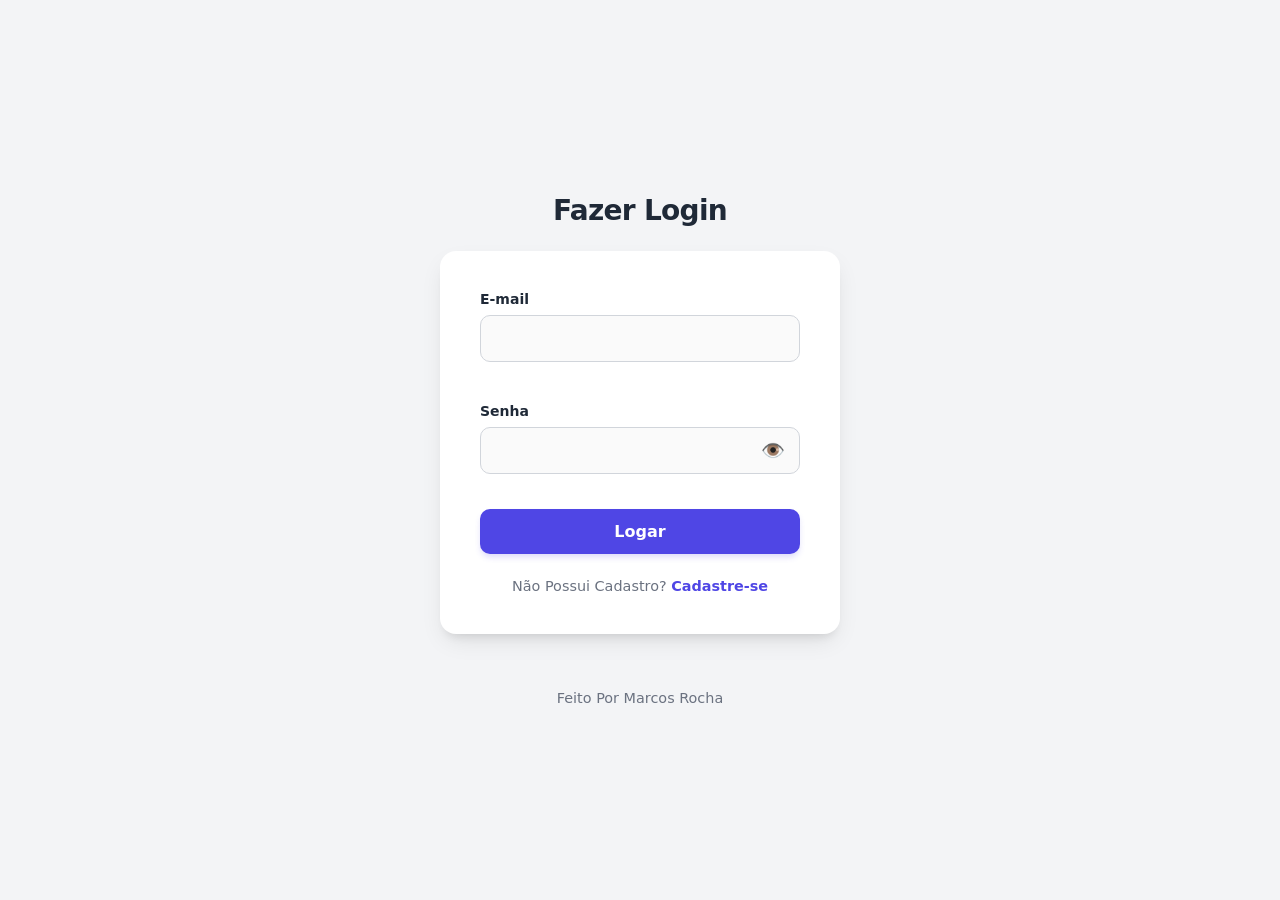
<file: index.html>
<!DOCTYPE html>
<html lang="pt-br">
<head>
    <meta charset="UTF-8">
    <meta name="viewport" content="width=device-width, initial-scale=1.0">
    <title>Pagina Inicial</title>
</head>
<body>
    <script>
        window.location.href="PaginaInicial/login.html"
    </script>
    <p>não carregou a pagina de login? clique<a href="PaginaInicial/login.html">AQUI</a></p>
</body>
</html>
</file>
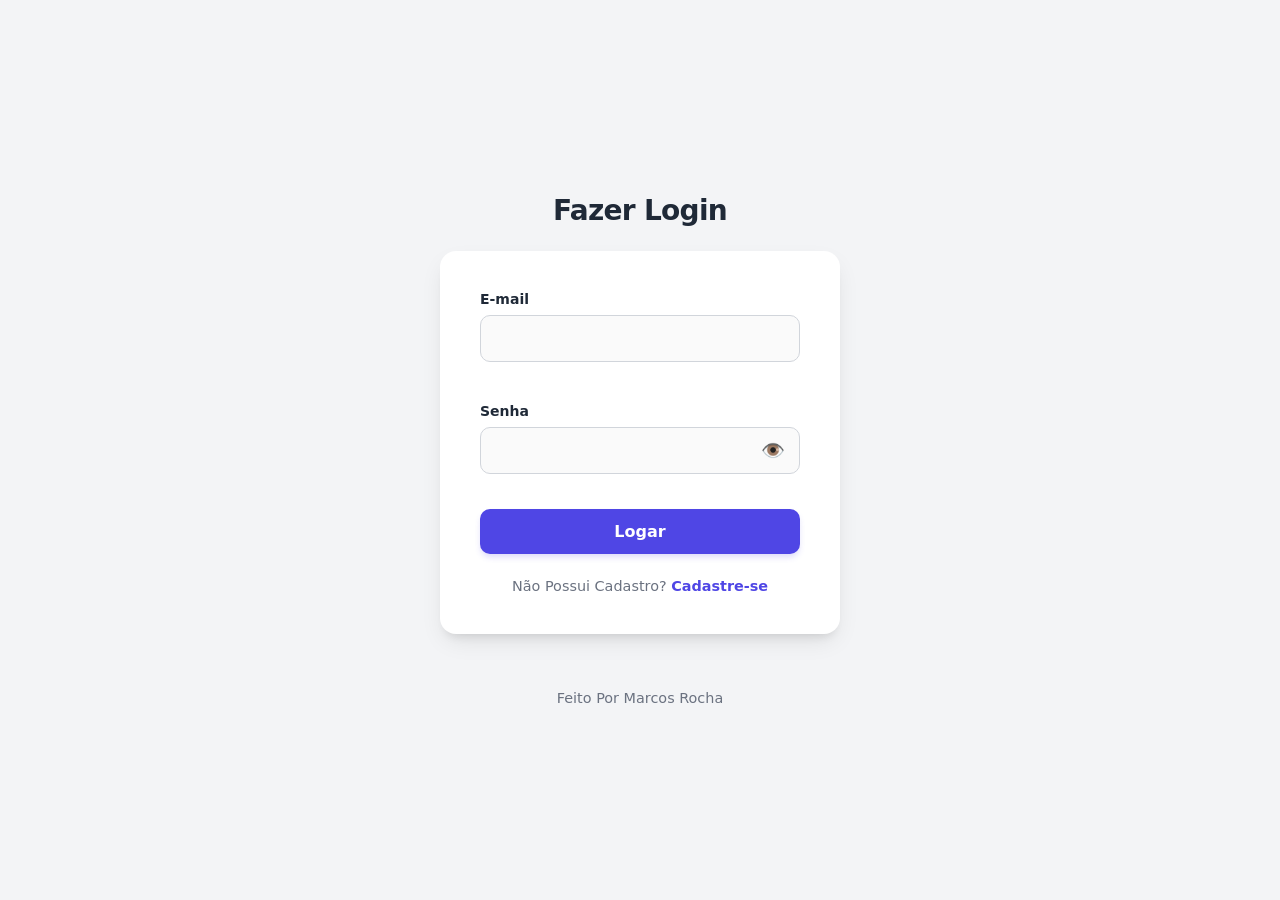
<file: PaginaAdmin/admin.html>
<!DOCTYPE html>
<html lang="pt-BR">

<head>

    <meta charset="UTF-8">
    <meta name="viewport" content="width=device-width, initial-scale=1.0">

    <title>Painel Administrativo - Biblioteca</title>

    <link rel="stylesheet" href="admin.css">

    <script defer src="admin.js"></script>

</head>

<body>

    <div class="container">

        <!-- ================= SIDEBAR ================= -->

        <aside class="sidebar">

            <h2>Biblioteca</h2>

            <button class="menu-btn active" onclick="mostrarSecao('dashboard')">
                Dashboard
            </button>

            <button class="menu-btn" onclick="mostrarSecao('livros')">
                Livros
            </button>

            <button class="menu-btn" onclick="mostrarSecao('autores')">
                Autores
            </button>

            <button class="menu-btn" onclick="mostrarSecao('categorias')">
                Categorias
            </button>

            <button class="menu-btn" onclick="mostrarSecao('usuarios')">
                Usuários
            </button>

            <button class="menu-btn" onclick="mostrarSecao('emprestimos')">
                Empréstimos
            </button>

        </aside>

        <!-- ================= CONTEÚDO ================= -->

        <main class="content">

            <!-- ================= TOPO ================= -->

            <header class="topbar">

                <div>

                    <h1>Painel Administrativo</h1>

                    <span id="adminNome">
                        Administrador
                    </span>

                </div>

                <button id="logoutBtn">
                    Sair
                </button>

            </header>

            <!-- ========================================================= -->
            <!-- DASHBOARD -->
            <!-- ========================================================= -->

            <section id="dashboard" class="page active">

                <h2>Dashboard</h2>

                <div class="cards">

                    <div class="card">

                        <h3>Livros</h3>

                        <span id="totalLivros">0</span>

                    </div>

                    <div class="card">

                        <h3>Autores</h3>

                        <span id="totalAutores">0</span>

                    </div>

                    <div class="card">

                        <h3>Categorias</h3>

                        <span id="totalCategorias">0</span>

                    </div>

                    <div class="card">

                        <h3>Usuários</h3>

                        <span id="totalUsuarios">0</span>

                    </div>

                    <div class="card">

                        <h3>Empréstimos</h3>

                        <span id="totalEmprestimos">0</span>

                    </div>

                </div>

            </section>

            <!-- ========================================================= -->
            <!-- LIVROS -->
            <!-- ========================================================= -->

            <section id="livros" class="page">

                <div class="section-header">

                    <h2>Livros</h2>

                    <button onclick="abrirModalLivro()">
                        Novo Livro
                    </button>

                </div>

                <div class="table-container">

                    <table>

                        <thead>

                            <tr>

                                <th>ID</th>

                                <th>Título</th>

                                <th>ISBN</th>

                                <th>Ano</th>

                                <th>Editora</th>

                                <th>Total</th>

                                <th>Disponível</th>

                                <th>Autor</th>

                                <th>Categoria</th>

                                <th>Ações</th>

                            </tr>

                        </thead>

                        <tbody id="tbodyLivros">

                        </tbody>

                    </table>

                </div>

            </section>

            <!-- ========================================================= -->
            <!-- AUTORES -->
            <!-- ========================================================= -->

            <section id="autores" class="page">

                <div class="section-header">

                    <h2>Autores</h2>

                    <button onclick="abrirModalAutor()">

                        Novo Autor

                    </button>

                </div>

                <div class="table-container">

                    <table>

                        <thead>

                            <tr>

                                <th>ID</th>

                                <th>Nome</th>

                                <th>Nacionalidade</th>

                                <th>Biografia</th>

                                <th>Ações</th>

                            </tr>

                        </thead>

                        <tbody id="tbodyAutores">

                        </tbody>

                    </table>

                </div>

            </section>

            <!-- ========================================================= -->
            <!-- CATEGORIAS -->
            <!-- ========================================================= -->

            <section id="categorias" class="page">

                <div class="section-header">

                    <h2>Categorias</h2>

                    <button onclick="abrirModalCategoria()">

                        Nova Categoria

                    </button>

                </div>

                <div class="table-container">

                    <table>

                        <thead>

                            <tr>

                                <th>ID</th>

                                <th>Nome</th>

                                <th>Descrição</th>

                                <th>Ações</th>

                            </tr>

                        </thead>

                        <tbody id="tbodyCategorias">

                        </tbody>

                    </table>

                </div>

            </section>
            <section id="usuarios" class="page">

                <div class="section-header">

                    <h2>Usuários</h2>

                </div>

                <div class="table-container">

                    <table>

                        <thead>

                            <tr>

                                <th>ID</th>
                                <th>Nome</th>
                                <th>Email</th>
                                <th>Telefone</th>
                                <th>Data Cadastro</th>
                                <th>Ativo</th>
                                <th>Role</th>
                                <th>Ações</th>

                            </tr>

                        </thead>

                        <tbody id="tbodyUsuarios">

                        </tbody>

                    </table>

                </div>

            </section>

            <!-- ========================================================= -->
            <!-- EMPRÉSTIMOS -->
            <!-- ========================================================= -->

            <section id="emprestimos" class="page">

                <div class="section-header">

                    <h2>Empréstimos</h2>

                    <div>

                        <button onclick="atualizarEmprestimosAtrasados()">

                            Atualizar Atrasados

                        </button>

                    </div>

                </div>

                <div class="table-container">

                    <table>

                        <thead>

                            <tr>

                                <th>ID</th>
                                <th>Usuário</th>
                                <th>Livro</th>
                                <th>Data Empréstimo</th>
                                <th>Prevista</th>
                                <th>Devolução</th>
                                <th>Status</th>
                                <th>Ações</th>

                            </tr>

                        </thead>

                        <tbody id="tbodyEmprestimos">

                        </tbody>

                    </table>

                </div>

            </section>

            <!-- ========================================================= -->
            <!-- MODAL LIVRO -->
            <!-- ========================================================= -->

            <div class="modal" id="modalLivro">

                <div class="modal-content">

                    <span class="close" onclick="fecharModalLivro()">&times;</span>

                    <h2 id="tituloModalLivro">

                        Novo Livro

                    </h2>

                    <input type="hidden" id="livroId">

                    <label>Título</label>
                    <input type="text" id="tituloLivro">

                    <label>ISBN</label>
                    <input type="text" id="isbnLivro">

                    <label>Ano</label>
                    <input type="number" id="anoLivro">

                    <label>Editora</label>
                    <input type="text" id="editoraLivro">

                    <label>Quantidade Total</label>
                    <input type="number" id="quantidadeLivro">

                    <label>Descrição</label>
                    <textarea id="descricaoLivro"></textarea>

                    <label>Autor</label>

                    <select id="autorLivro">

                    </select>

                    <label>Categoria</label>

                    <select id="categoriaLivro">

                    </select>

                    <button onclick="salvarLivro()">

                        Salvar

                    </button>

                </div>

            </div>

            <!-- ========================================================= -->
            <!-- MODAL AUTOR -->
            <!-- ========================================================= -->

            <div class="modal" id="modalAutor">

                <div class="modal-content">

                    <span class="close" onclick="fecharModalAutor()">&times;</span>

                    <h2 id="tituloModalAutor">

                        Novo Autor

                    </h2>

                    <input type="hidden" id="autorId">

                    <label>Nome</label>
                    <input type="text" id="nomeAutor">

                    <label>Nacionalidade</label>
                    <input type="text" id="nacionalidadeAutor">

                    <label>Biografia</label>

                    <textarea id="biografiaAutor"></textarea>

                    <button onclick="salvarAutor()">

                        Salvar

                    </button>

                </div>

            </div>
            <div class="modal" id="modalCategoria">

                <div class="modal-content">

                    <span class="close" onclick="fecharModalCategoria()">&times;</span>

                    <h2 id="tituloModalCategoria">
                        Nova Categoria
                    </h2>

                    <input type="hidden" id="categoriaId">

                    <label>Nome</label>
                    <input type="text" id="nomeCategoria">

                    <label>Descrição</label>
                    <textarea id="descricaoCategoria"></textarea>

                    <div class="modal-buttons">

                        <button onclick="salvarCategoria()">
                            Salvar
                        </button>

                        <button class="btn-cancelar" onclick="fecharModalCategoria()">
                            Cancelar
                        </button>

                    </div>

                </div>

            </div>

            <!-- ========================================================= -->
            <!-- MODAL EDITAR USUÁRIO -->
            <!-- ========================================================= -->

            <div class="modal" id="modalUsuario">

                <div class="modal-content">

                    <span class="close" onclick="fecharModalUsuario()">&times;</span>

                    <h2 id="tituloModalUsuario">
                        Editar Usuário
                    </h2>

                    <input type="hidden" id="usuarioId">

                    <label>Nome</label>
                    <input type="text" id="nomeUsuario">

                    <label>Email</label>
                    <input type="email" id="emailUsuario">

                    <label>Telefone</label>
                    <input type="text" id="telefoneUsuario">

                    <div class="modal-buttons">

                        <button onclick="salvarUsuario()">
                            Salvar Alterações
                        </button>

                        <button class="btn-cancelar" onclick="fecharModalUsuario()">
                            Cancelar
                        </button>

                    </div>

                </div>

            </div>
            <div class="modal" id="modalSenha">

                <div class="modal-content">

                    <span class="close" onclick="fecharModalSenha()">&times;</span>

                    <h2>Alterar Senha</h2>

                    <input type="hidden" id="usuarioSenhaId">

                    <label>Senha Atual</label>
                    <input type="password" id="senhaAtual">

                    <label>Nova Senha</label>
                    <input type="password" id="novaSenha">

                    <div class="modal-buttons">

                        <button onclick="alterarSenha()">
                            Alterar
                        </button>

                        <button class="btn-cancelar" onclick="fecharModalSenha()">
                            Cancelar
                        </button>

                    </div>

                </div>

            </div>

            <!-- ========================================================= -->
            <!-- MODAL CONFIRMAR EXCLUSÃO -->
            <!-- ========================================================= -->

            <div class="modal" id="modalExcluir">

                <div class="modal-content modal-small">

                    <h2>Confirmação</h2>

                    <p id="textoExcluir">

                        Deseja realmente excluir este registro?

                    </p>

                    <div class="modal-buttons">

                        <button class="btn-danger" id="btnConfirmarExcluir">

                            Excluir

                        </button>

                        <button class="btn-cancelar" onclick="fecharModalExcluir()">

                            Cancelar

                        </button>

                    </div>

                </div>

            </div>

            <!-- ========================================================= -->
            <!-- LOADING -->
            <!-- ========================================================= -->

            <div id="loading" class="loading">

                <div class="spinner"></div>

                <p>Carregando...</p>

            </div>

            <!-- ========================================================= -->
            <!-- TOAST -->
            <!-- ========================================================= -->

            <div id="toast" class="toast">

                <span id="toastMensagem"></span>

            </div>

        </main>

    </div>

</body>

</html>
</file>
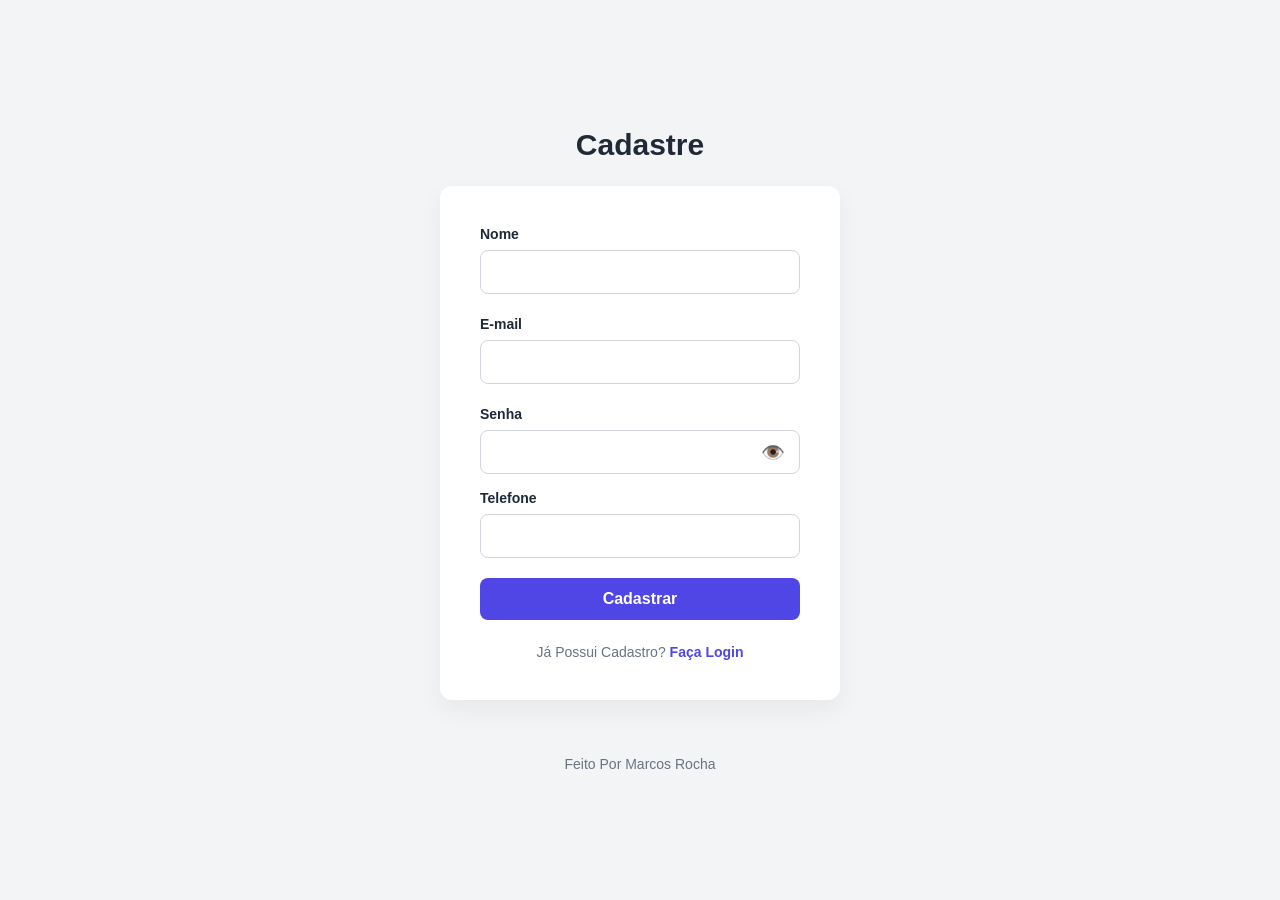
<file: PaginaInicial/cadastro.html>
<!DOCTYPE html>
<html lang="pt-br">
<head>
    <meta charset="UTF-8">
    <meta name="viewport" content="width=device-width, initial-scale=1.0">
    <title>Cadastro</title>
    <link rel="stylesheet" href="styleCadastro.css">
</head>
<body>
    <header>
        <h1>Cadastre</h1>
    </header>
    <main>
        <form id="cadatroId">

            <label for="nomeId">Nome</label>
            <input type="text" name="" id="nomeId"><br>

            <label for="emailId">E-mail</label>
            <input type="email" name="" id="emailId"><br>

            <label for="senhaId">Senha</label>
            <div class="password-container">
                <input type="password" id="senhaId" required>
                <button type="button" id="toggleBtn" onclick="togglePassword()">
                    <span id="eyeIcon">👁️</span>
                </button>
            </div>


            <label for="telefoneId">Telefone</label>
            <input type="text" name="" id="telefoneId">

            <button type="submit">Cadastrar</button>
        </form>

        <p>Já Possui Cadastro? <a href="./login.html">Faça Login</a></p>

        <script src="cadastro.js"></script>
    </main>
    <footer>
        <p>Feito Por Marcos Rocha</p>
    </footer>
    
</body>
</html>
</file>
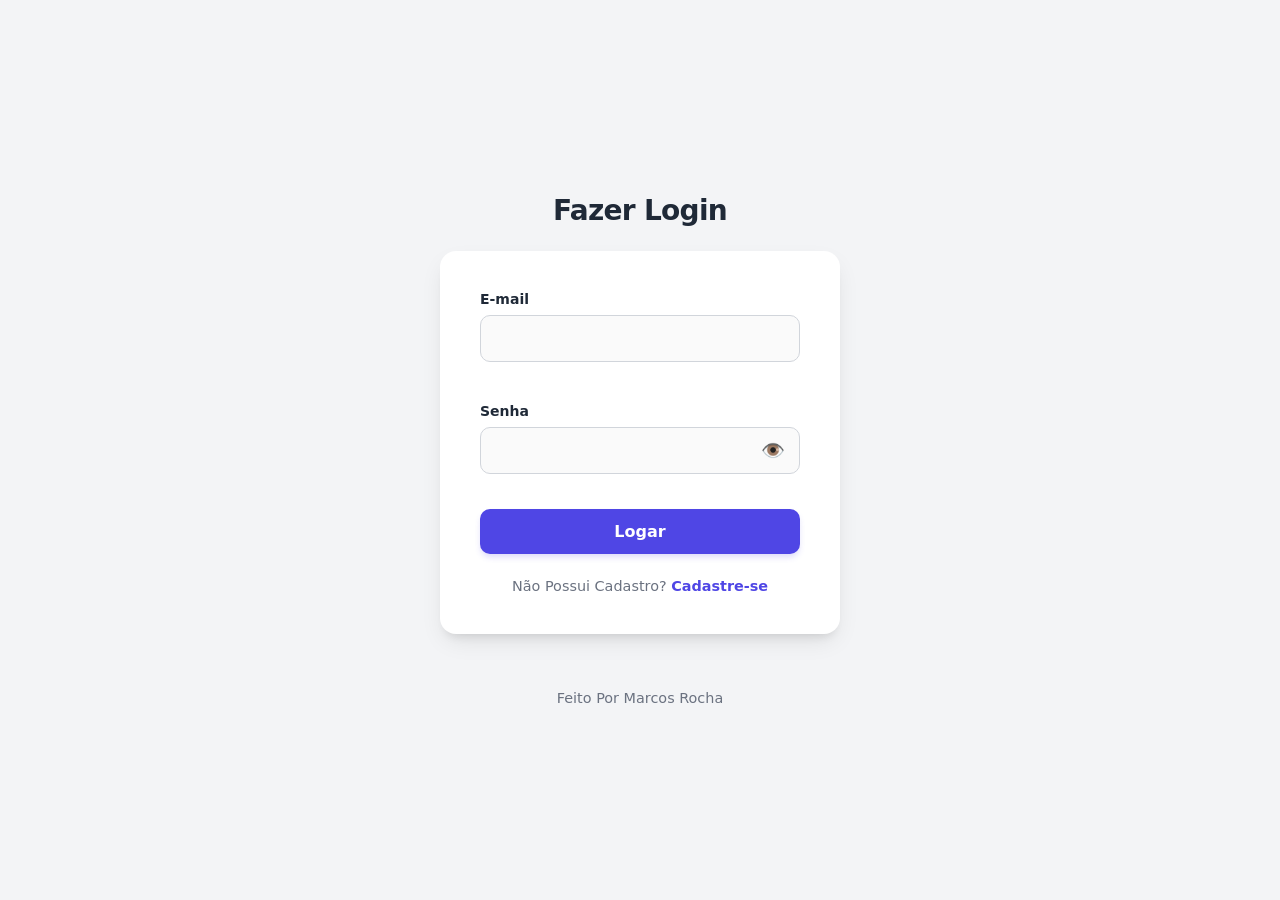
<file: PaginaInicial/login.html>
<!DOCTYPE html>
<html lang="pt-br">
<head>
    <meta charset="UTF-8">
    <meta name="viewport" content="width=device-width, initial-scale=1.0">
    <title>Login</title>
    <link rel="stylesheet" href="styleLogin.css">
</head>
<body>
    <header>
        <h1>Fazer Login</h1>
    </header>
    <main>
        <form id="loginId">
            <label for="emailId">E-mail</label>
            <input type="email" name="" id="emailId"><br><br>

            <label for="senhaId">Senha</label>
            <div class="password-container">
                <input type="password" id="senhaId">
                <button type="button" id="toggleBtn" onclick="togglePassword()">
                    <span id="eyeIcon">👁️</span>
                </button>
            </div>

            <button type="submit" id="botaoLogar">Logar</button>
        </form>

        <p>Não Possui Cadastro? <a href="./cadastro.html">Cadastre-se</a></p>

        <script src="login.js"></script>
    </main>
    <footer>
        <p>Feito Por Marcos Rocha</p>
    </footer>
    
</body>
</html>
</file>
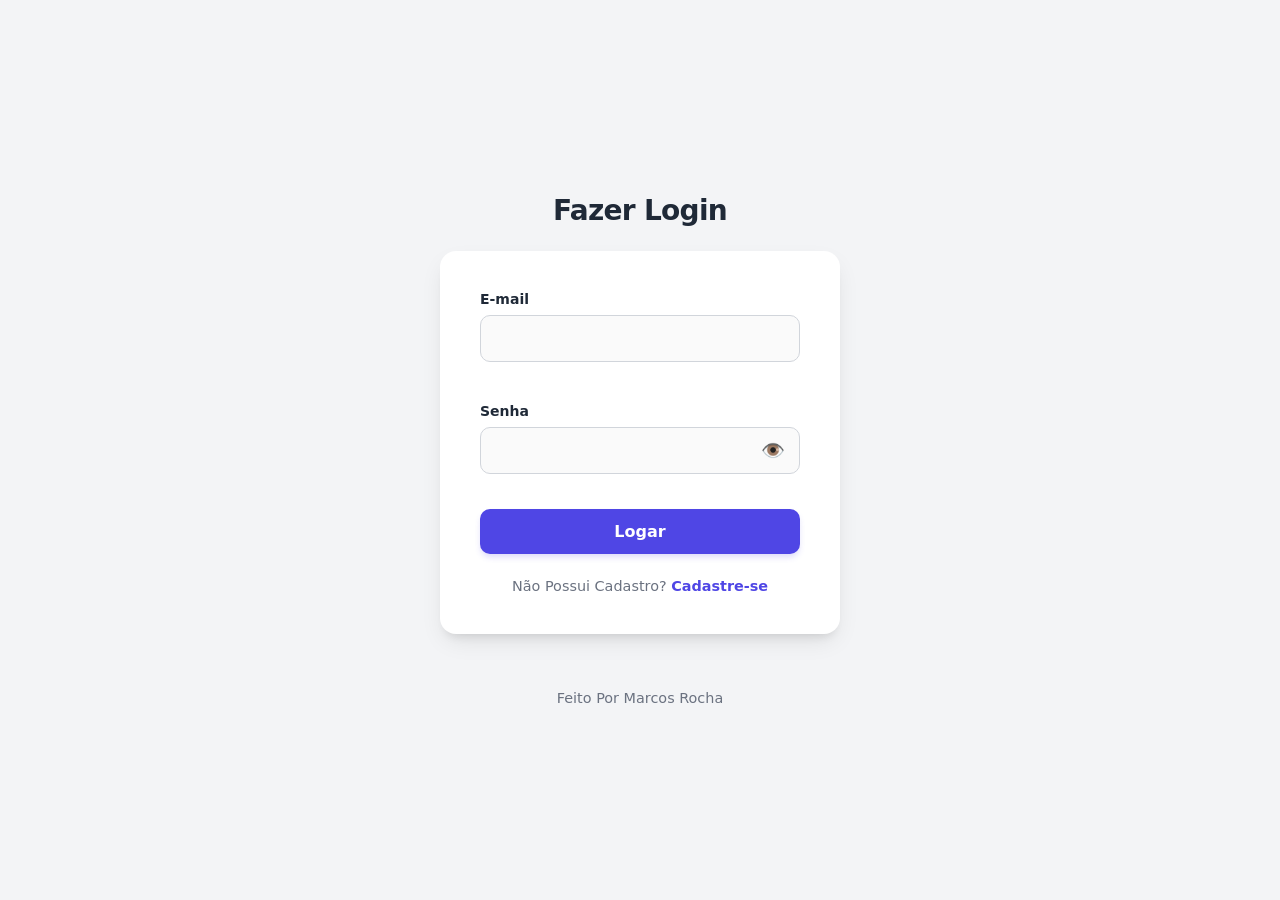
<file: PaginaUsuario/usuario.html>
<!DOCTYPE html>
<html lang="pt-BR">

<head>

    <meta charset="UTF-8">

    <meta name="viewport"
          content="width=device-width, initial-scale=1.0">

    <title>Painel do Usuário</title>

    <link rel="stylesheet"
          href="usuario.css">

    <script defer
            src="usuario.js"></script>

</head>

<body>

<div class="container">

    <!-- ========================================================= -->
    <!-- SIDEBAR -->
    <!-- ========================================================= -->

    <aside class="sidebar">

        <h2>Biblioteca</h2>

        <button
            class="menu-btn active"
            onclick="mostrarSecao('dashboard')">

            Dashboard

        </button>

        <button
            class="menu-btn"
            onclick="mostrarSecao('livros')">

            Livros

        </button>

        <button
            class="menu-btn"
            onclick="mostrarSecao('emprestimos')">

            Meus Empréstimos

        </button>

        <button
            class="menu-btn"
            onclick="mostrarSecao('autores')">

            Autores

        </button>

        <button
            class="menu-btn"
            onclick="mostrarSecao('categorias')">

            Categorias

        </button>

        <button
            class="menu-btn"
            onclick="mostrarSecao('cadastro')">

            Meu Cadastro

        </button>

    </aside>

    <!-- ========================================================= -->
    <!-- CONTEÚDO -->
    <!-- ========================================================= -->

    <main class="content">

        <!-- ========================================================= -->
        <!-- TOPO -->
        <!-- ========================================================= -->

        <header class="topbar">

            <div>

                <h1>Painel do Usuário</h1>

                <span id="nomeUsuario">

                    Usuário

                </span>

            </div>

            <button id="logoutBtn">

                Sair

            </button>

        </header>
               <!-- ========================================================= -->
        <!-- DASHBOARD -->
        <!-- ========================================================= -->

        <section id="dashboard"
                 class="page active">

            <h2>Dashboard</h2>

            <div class="cards">

                <div class="card">

                    <h3>Livros</h3>

                    <span id="totalLivros">

                        0

                    </span>

                </div>

                <div class="card">

                    <h3>Autores</h3>

                    <span id="totalAutores">

                        0

                    </span>

                </div>

                <div class="card">

                    <h3>Categorias</h3>

                    <span id="totalCategorias">

                        0

                    </span>

                </div>

                <div class="card">

                    <h3>Meus Empréstimos</h3>

                    <span id="totalEmprestimos">

                        0

                    </span>

                </div>

            </div>

        </section>
              <!-- ========================================================= -->
        <!-- LIVROS -->
        <!-- ========================================================= -->

        <section id="livros"
                 class="page">

            <div class="section-header">

                <h2>

                    Livros

                </h2>

                <input
                    type="text"
                    id="pesquisaLivro"
                    placeholder="Pesquisar livro..."
                    onkeyup="filtrarLivros()">

            </div>

            <div class="table-container">

                <table>

                    <thead>

                        <tr>

                            <th>ID</th>

                            <th>Título</th>

                            <th>Autor</th>

                            <th>Categoria</th>

                            <th>Ano</th>

                            <th>Editora</th>

                            <th>Disponíveis</th>

                            <th>Ações</th>

                        </tr>

                    </thead>

                    <tbody id="tbodyLivros">

                    </tbody>

                </table>

            </div>

        </section>
           <!-- ========================================================= -->
        <!-- MEUS EMPRÉSTIMOS -->
        <!-- ========================================================= -->

        <section id="emprestimos"
                 class="page">

            <div class="section-header">

                <h2>

                    Meus Empréstimos

                </h2>

                <button
                    onclick="carregarEmprestimos()">

                    Atualizar

                </button>

            </div>

            <div class="table-container">

                <table>

                    <thead>

                        <tr>

                            <th>ID</th>

                            <th>Livro</th>

                            <th>Data Empréstimo</th>

                            <th>Data Prevista</th>

                            <th>Data Devolução</th>

                            <th>Status</th>

                        </tr>

                    </thead>

                    <tbody id="tbodyEmprestimos">

                    </tbody>

                </table>

            </div>

        </section>
             <!-- ========================================================= -->
        <!-- AUTORES -->
        <!-- ========================================================= -->

        <section id="autores"
                 class="page">

            <div class="section-header">

                <h2>

                    Autores

                </h2>

                <input
                    type="text"
                    id="pesquisaAutor"
                    placeholder="Pesquisar autor..."
                    onkeyup="filtrarAutores()">

            </div>

            <div class="table-container">

                <table>

                    <thead>

                        <tr>

                            <th>ID</th>

                            <th>Nome</th>

                            <th>Nacionalidade</th>

                            <th>Biografia</th>

                        </tr>

                    </thead>

                    <tbody id="tbodyAutores">

                    </tbody>

                </table>

            </div>

        </section>
         <section id="categorias"
                 class="page">

            <div class="section-header">

                <h2>

                    Categorias

                </h2>

                <input
                    type="text"
                    id="pesquisaCategoria"
                    placeholder="Pesquisar categoria..."
                    onkeyup="filtrarCategorias()">

            </div>

            <div class="table-container">

                <table>

                    <thead>

                        <tr>

                            <th>ID</th>

                            <th>Nome</th>

                            <th>Descrição</th>

                        </tr>

                    </thead>

                    <tbody id="tbodyCategorias">

                    </tbody>

                </table>

            </div>

        </section>
            <!-- ========================================================= -->
        <!-- MEU CADASTRO -->
        <!-- ========================================================= -->

        <section id="cadastro"
                 class="page">

            <div class="section-header">

                <h2>

                    Meu Cadastro

                </h2>

            </div>

            <div class="perfil-card">

                <h3 id="perfilNome">

                    Nome do Usuário

                </h3>

                <p>

                    <strong>Email:</strong>

                    <span id="perfilEmail"></span>

                </p>

                <p>

                    <strong>Telefone:</strong>

                    <span id="perfilTelefone"></span>

                </p>

                <div class="perfil-botoes">

                    <button
                        onclick="abrirModalCadastro()">

                        Editar Cadastro

                    </button>

                    <button
                        onclick="abrirModalSenha()">

                        Alterar Senha

                    </button>

                </div>

            </div>

        </section>
        <!-- ========================================================= -->
        <!-- MODAL CADASTRO -->
        <!-- ========================================================= -->

        <div
            class="modal"
            id="modalCadastro">

            <div class="modal-content">

                <span
                    class="close"
                    onclick="fecharModalCadastro()">

                    &times;

                </span>

                <h2>

                    Atualizar Cadastro

                </h2>

                <label>

                    Nome

                </label>

                <input
                    type="text"
                    id="cadastroNome">

                <label>

                    Email

                </label>

                <input
                    type="email"
                    id="cadastroEmail">

                <label>

                    Telefone

                </label>

                <input
                    type="text"
                    id="cadastroTelefone">

                <div class="modal-buttons">

                    <button
                        onclick="salvarCadastro()">

                        Salvar

                    </button>

                    <button
                        class="btn-cancelar"
                        onclick="fecharModalCadastro()">

                        Cancelar

                    </button>

                </div>

            </div>

        </div>
        <!-- ========================================================= -->
        <!-- MODAL SENHA -->
        <!-- ========================================================= -->

        <div
            class="modal"
            id="modalSenha">

            <div class="modal-content">

                <span
                    class="close"
                    onclick="fecharModalSenha()">

                    &times;

                </span>

                <h2>

                    Alterar Senha

                </h2>

                <label>

                    Senha Atual

                </label>

                <input
                    type="password"
                    id="senhaAtual">

                <label>

                    Nova Senha

                </label>

                <input
                    type="password"
                    id="novaSenha">

                <div class="modal-buttons">

                    <button
                        onclick="alterarSenha()">

                        Alterar

                    </button>

                    <button
                        class="btn-cancelar"
                        onclick="fecharModalSenha()">

                        Cancelar

                    </button>

                </div>

            </div>

        </div>
          <!-- ========================================================= -->
        <!-- MODAL EMPRÉSTIMO -->
        <!-- ========================================================= -->

        <div
            class="modal"
            id="modalEmprestimo">

            <div class="modal-content modal-small">

                <h2>

                    Confirmar Empréstimo

                </h2>

                <p id="textoEmprestimo">

                    Deseja realmente emprestar este livro?

                </p>

                <div class="modal-buttons">

                    <button
                        id="btnConfirmarEmprestimo">

                        Confirmar

                    </button>

                    <button
                        class="btn-cancelar"
                        onclick="fecharModalEmprestimo()">

                        Cancelar

                    </button>

                </div>

            </div>

        </div>
          <!-- ========================================================= -->
        <!-- LOADING -->
        <!-- ========================================================= -->

        <div
            id="loading"
            class="loading">

            <div class="spinner"></div>

            <p>

                Carregando...

            </p>

        </div>
        <!-- ========================================================= -->
        <!-- TOAST -->
        <!-- ========================================================= -->

        <div
            id="toast"
            class="toast">

            <span
                id="toastMensagem">

            </span>

        </div>
            </main>

</div>

</body>

</html>
</file>
<file: PaginaAdmin/admin.css>
:root {
    color-scheme: dark;
    --bg: #07111f;
    --bg-soft: #0f172a;
    --panel: rgba(15, 23, 42, 0.92);
    --panel-strong: rgba(30, 41, 59, 0.95);
    --border: rgba(148, 163, 184, 0.2);
    --text: #f8fafc;
    --muted: #cbd5e1;
    --accent: #38bdf8;
    --accent-2: #818cf8;
    --success: #22c55e;
    --danger: #ef4444;
    --warning: #f59e0b;
}

* {
    box-sizing: border-box;
}

body {
    margin: 0;
    font-family: "Segoe UI", Tahoma, Geneva, Verdana, sans-serif;
    background: linear-gradient(135deg, var(--bg) 0%, #111827 45%, #1e293b 100%);
    color: var(--text);
}

.container {
    display: flex;
    min-height: 100vh;
}

.sidebar {
    width: 280px;
    padding: 2rem 1.25rem;
    background: rgba(2, 6, 23, 0.9);
    border-right: 1px solid var(--border);
    backdrop-filter: blur(20px);
}

.sidebar h2 {
    margin: 0 0 1.5rem;
    font-size: 1.5rem;
    letter-spacing: 0.04em;
}

.menu-btn {
    width: 100%;
    margin-bottom: 0.65rem;
    border: 0;
    border-radius: 12px;
    padding: 0.85rem 1rem;
    text-align: left;
    color: var(--muted);
    background: transparent;
    cursor: pointer;
    transition: 0.2s ease;
}

.menu-btn:hover,
.menu-btn.active {
    background: linear-gradient(90deg, var(--accent) 0%, var(--accent-2) 100%);
    color: white;
    box-shadow: 0 10px 24px rgba(56, 189, 248, 0.2);
}

.content {
    flex: 1;
    padding: 1.5rem;
    display: flex;
    flex-direction: column;
    gap: 1.2rem;
}

.topbar {
    display: flex;
    justify-content: space-between;
    align-items: center;
    padding: 1.1rem 1.3rem;
    border-radius: 18px;
    background: var(--panel);
    border: 1px solid var(--border);
    box-shadow: 0 12px 35px rgba(0, 0, 0, 0.18);
}

.topbar h1 {
    margin: 0 0 0.25rem;
    font-size: 1.3rem;
}

.topbar span {
    color: var(--muted);
}

button {
    border: 0;
    border-radius: 10px;
    padding: 0.7rem 1rem;
    font-weight: 600;
    cursor: pointer;
    background: linear-gradient(90deg, var(--accent) 0%, var(--accent-2) 100%);
    color: white;
    transition: transform 0.15s ease, box-shadow 0.2s ease;
}

button:hover {
    transform: translateY(-1px);
    box-shadow: 0 8px 20px rgba(56, 189, 248, 0.22);
}

button.btn-cancelar {
    background: #334155;
}

button.btn-danger {
    background: linear-gradient(90deg, var(--danger) 0%, #f97316 100%);
}

.page {
    display: none;
}

.page.active {
    display: block;
}

.section-header {
    display: flex;
    justify-content: space-between;
    align-items: center;
    margin-bottom: 1rem;
}

.section-header h2 {
    margin: 0;
}

.cards {
    display: grid;
    grid-template-columns: repeat(auto-fit, minmax(180px, 1fr));
    gap: 1rem;
}

.card {
    padding: 1.2rem;
    border-radius: 18px;
    background: var(--panel);
    border: 1px solid var(--border);
    box-shadow: 0 10px 30px rgba(0, 0, 0, 0.15);
}

.card h3 {
    margin: 0 0 0.7rem;
    color: var(--muted);
    font-size: 0.95rem;
}

.card span {
    font-size: 1.8rem;
    font-weight: 700;
}

.table-container {
    overflow-x: auto;
    padding: 0.5rem;
    border-radius: 18px;
    background: var(--panel);
    border: 1px solid var(--border);
}

table {
    width: 100%;
    min-width: 760px;
    border-collapse: collapse;
}

th,
td {
    padding: 0.85rem 0.8rem;
    text-align: left;
    border-bottom: 1px solid rgba(148, 163, 184, 0.15);
}

th {
    color: var(--muted);
    font-size: 0.9rem;
    text-transform: uppercase;
    letter-spacing: 0.04em;
}

tbody tr:hover {
    background: rgba(56, 189, 248, 0.07);
}

.modal {
    position: fixed;
    inset: 0;
    display: none;
    align-items: center;
    justify-content: center;
    padding: 1rem;
    background: rgba(2, 6, 23, 0.72);
    backdrop-filter: blur(4px);
    z-index: 999;
}

.modal-content {
    width: min(100%, 480px);
    padding: 1.3rem;
    border-radius: 18px;
    background: white;
    color: #0f172a;
    box-shadow: 0 20px 50px rgba(0, 0, 0, 0.24);
}

.modal-small {
    width: min(100%, 400px);
}

.modal-content h2 {
    margin-top: 0;
}

.modal-content label {
    display: block;
    margin: 0.8rem 0 0.35rem;
    font-weight: 600;
}

.modal-content input,
.modal-content textarea,
.modal-content select {
    width: 100%;
    padding: 0.7rem 0.85rem;
    border: 1px solid #cbd5e1;
    border-radius: 10px;
    font-size: 0.95rem;
    color: #0f172a;
    background-color: #ffffff;
    caret-color: #0f172a;
}

.modal-content input::placeholder,
.modal-content textarea::placeholder {
    color: #64748b;
}

.modal-content input:focus,
.modal-content textarea:focus,
.modal-content select:focus {
    outline: none;
    border-color: #38bdf8;
    box-shadow: 0 0 0 3px rgba(56, 189, 248, 0.16);
    background-color: #ffffff;
}

.modal-content textarea {
    min-height: 90px;
    resize: vertical;
}

.modal-buttons {
    display: flex;
    gap: 0.7rem;
    margin-top: 1rem;
}

.modal-buttons button {
    flex: 1;
}

.close {
    float: right;
    font-size: 1.3rem;
    cursor: pointer;
    color: #64748b;
}

.loading {
    position: fixed;
    inset: 0;
    display: none;
    align-items: center;
    justify-content: center;
    flex-direction: column;
    gap: 0.8rem;
    background: rgba(2, 6, 23, 0.72);
    z-index: 1000;
}

.spinner {
    width: 42px;
    height: 42px;
    border: 4px solid rgba(255, 255, 255, 0.2);
    border-top-color: var(--accent);
    border-radius: 50%;
    animation: spin 0.8s linear infinite;
}

@keyframes spin {
    to {
        transform: rotate(360deg);
    }
}

.toast {
    position: fixed;
    right: 1.3rem;
    bottom: 1.3rem;
    display: none;
    padding: 0.85rem 1rem;
    border-radius: 12px;
    color: white;
    box-shadow: 0 12px 28px rgba(0, 0, 0, 0.25);
    z-index: 1001;
}

.toast.sucesso {
    background: var(--success);
}

.toast.erro {
    background: var(--danger);
}

@media (max-width: 900px) {
    .container {
        flex-direction: column;
    }

    .sidebar {
        width: 100%;
        border-right: 0;
        border-bottom: 1px solid var(--border);
    }

    .content {
        padding: 1rem;
    }
}
</file>
<file: PaginaInicial/styleCadastro.css>
/* Configurações Globais e Reset */
:root {
    --primary-color: #4f46e5;
    --primary-hover: #4338ca;
    --bg-color: #f3f4f6;
    --card-bg: #ffffff;
    --text-main: #1f2937;
    --text-muted: #6b7280;
    --border-color: #d1d5db;
    --input-focus: #a5b4fc;
}

* {
    margin: 0;
    padding: 0;
    box-sizing: border-box;
    font-family: 'Segoe UI', Roboto, Helvetica, Arial, sans-serif;
}

body {
    background-color: var(--bg-color);
    color: var(--text-main);
    min-height: 100vh;
    display: flex;
    flex-direction: column;
    align-items: center;
    justify-content: center;
    padding: 20px;
}

/* Container Principal (Card) */
main {
    background-color: var(--card-bg);
    width: 100%;
    max-width: 400px;
    padding: 2.5rem;
    border-radius: 12px;
    box-shadow: 0 10px 25px rgba(0, 0, 0, 0.05);
    text-align: center;
}

header h1 {
    font-size: 1.875rem;
    font-weight: 700;
    margin-bottom: 1.5rem;
    color: var(--text-main);
}

/* Estilização do Formulário */
form {
    display: flex;
    flex-direction: column;
    text-align: left;
}

label {
    font-size: 0.875rem;
    font-weight: 600;
    margin-bottom: 0.5rem;
    color: var(--text-main);
}

input {
    width: 100%;
    padding: 0.75rem;
    border: 1px solid var(--border-color);
    border-radius: 8px;
    font-size: 1rem;
    margin-bottom: 0.25rem; /* Reduzido pois o <br> já adiciona espaço */
    transition: all 0.2s ease-in-out;
    outline: none;
}

input:focus {
    border-color: var(--primary-color);
    box-shadow: 0 0 0 4px var(--input-focus);
}

/* Botão de Cadastro */
button {
    background-color: var(--primary-color);
    color: white;
    font-size: 1rem;
    font-weight: 600;
    padding: 0.75rem;
    border: none;
    border-radius: 8px;
    cursor: pointer;
    transition: background-color 0.2s;
    margin-top: 1rem;
}

button:hover {
    background-color: var(--primary-hover);
}

button:active {
    transform: scale(0.98);
}

/* Link para Login */
p {
    margin-top: 1.5rem;
    font-size: 0.875rem;
    color: var(--text-muted);
}

a {
    color: var(--primary-color);
    text-decoration: none;
    font-weight: 600;
}

a:hover {
    text-decoration: underline;
}

/* Rodapé */
footer {
    margin-top: 2rem;
    font-size: 0.75rem;
    color: var(--text-muted);
}

/* Ajustes de Responsividade */
@media (max-width: 480px) {
    main {
        padding: 1.5rem;
    }
    
    header h1 {
        font-size: 1.5rem;
    }
}

/* Container que segura o input e o botão */
.password-container {
    position: relative;
    display: flex;
    align-items: center;
    width: 100%;
    margin-bottom: 1rem;
}

/* Ajuste para o input não sobrepor o ícone */
.password-container input {
    margin-bottom: 0; /* Remove a margem inferior padrão */
    padding-right: 45px; /* Abre espaço para o botão à direita */
}

/* O botão de "olhinho" */
#toggleBtn {
    position: absolute;
    right: 10px;
    background: none;
    border: none;
    box-shadow: none;
    margin: 0;
    padding: 5px;
    cursor: pointer;
    color: var(--text-muted);
    font-size: 1.2rem;
    display: flex;
    align-items: center;
    justify-content: center;
    width: auto; /* Garante que não estique */
}

#toggleBtn:hover {
    background: none;
    transform: scale(1.1);
    color: var(--primary-color);
}

#toggleBtn:active {
    transform: scale(0.9);
}
</file>
<file: PaginaInicial/styleLogin.css>
/* Configurações Globais e Reset */
:root {
    --primary-color: #4f46e5;      /* Roxo Moderno */
    --primary-hover: #4338ca;
    --bg-color: #f3f4f6;           /* Cinza bem claro */
    --card-bg: #ffffff;
    --text-main: #1f2937;
    --text-muted: #6b7280;
    --border-color: #d1d5db;
    --input-focus: #a5b4fc;
}

* {
    margin: 0;
    padding: 0;
    box-sizing: border-box;
    font-family: 'Segoe UI', system-ui, -apple-system, sans-serif;
}

body {
    background-color: var(--bg-color);
    color: var(--text-main);
    min-height: 100vh;
    display: flex;
    flex-direction: column;
    align-items: center;
    justify-content: center;
    padding: 20px;
}

/* Card Principal */
main {
    background-color: var(--card-bg);
    width: 100%;
    max-width: 400px;
    padding: 2.5rem;
    border-radius: 16px;
    box-shadow: 0 10px 25px -5px rgba(0, 0, 0, 0.1), 0 8px 10px -6px rgba(0, 0, 0, 0.1);
    text-align: center;
}

header h1 {
    font-size: 1.75rem;
    font-weight: 800;
    margin-bottom: 1.5rem;
    letter-spacing: -0.025em;
}

/* Estilização do Formulário */
form {
    display: flex;
    flex-direction: column;
    text-align: left;
}

label {
    font-size: 0.875rem;
    font-weight: 600;
    margin-bottom: 0.5rem;
    color: var(--text-main);
}

input {
    width: 100%;
    padding: 0.8rem;
    border: 1px solid var(--border-color);
    border-radius: 10px;
    font-size: 1rem;
    margin-bottom: 0.2rem; /* O <br> vai cuidar do restante, mas o ideal é removê-los depois */
    transition: all 0.2s cubic-bezier(0.4, 0, 0.2, 1);
    outline: none;
    background-color: #fafafa;
}

input:focus {
    background-color: #fff;
    border-color: var(--primary-color);
    box-shadow: 0 0 0 4px var(--input-focus);
}

/* Botão de Login */
button {
    background-color: var(--primary-color);
    color: white;
    font-size: 1rem;
    font-weight: 600;
    padding: 0.8rem;
    border: none;
    border-radius: 10px;
    cursor: pointer;
    transition: all 0.2s;
    margin-top: 1.2rem;
    box-shadow: 0 4px 6px -1px rgba(79, 70, 229, 0.2);
}

button:hover {
    background-color: var(--primary-hover);
    transform: translateY(-1px);
    box-shadow: 0 10px 15px -3px rgba(79, 70, 229, 0.3);
}

button:active {
    transform: translateY(0);
}

/* Links e Texto de ajuda */
p {
    margin-top: 1.5rem;
    font-size: 0.9rem;
    color: var(--text-muted);
}

a {
    color: var(--primary-color);
    text-decoration: none;
    font-weight: 700;
    transition: color 0.2s;
}

a:hover {
    color: var(--primary-hover);
    text-decoration: underline;
}

/* Rodapé */
footer {
    margin-top: 2rem;
    font-size: 0.8rem;
    color: var(--text-muted);
}

/* Responsividade */
@media (max-width: 480px) {
    main {
        padding: 2rem 1.5rem;
        border-radius: 0; /* No celular muito pequeno, o card pode ocupar a tela toda */
        box-shadow: none;
        background-color: transparent;
    }
    
    body {
        background-color: var(--card-bg); /* Fundo branco no mobile para parecer app nativo */
    }
}

/* Container que segura o input e o botão */
.password-container {
    position: relative;
    display: flex;
    align-items: center;
    width: 100%;
    margin-bottom: 1rem;
}

/* Ajuste para o input não sobrepor o ícone */
.password-container input {
    margin-bottom: 0; /* Remove a margem inferior padrão */
    padding-right: 45px; /* Abre espaço para o botão à direita */
}

/* O botão de "olhinho" */
#toggleBtn {
    position: absolute;
    right: 10px;
    background: none;
    border: none;
    box-shadow: none;
    margin: 0;
    padding: 5px;
    cursor: pointer;
    color: var(--text-muted);
    font-size: 1.2rem;
    display: flex;
    align-items: center;
    justify-content: center;
    width: auto; /* Garante que não estique */
}

#toggleBtn:hover {
    background: none;
    transform: scale(1.1);
    color: var(--primary-color);
}

#toggleBtn:active {
    transform: scale(0.9);
}
</file>
<file: PaginaUsuario/usuario.css>
:root {
    color-scheme: dark;
    --bg: #07111f;
    --bg-soft: #0f172a;
    --panel: rgba(15, 23, 42, 0.92);
    --panel-strong: rgba(30, 41, 59, 0.95);
    --border: rgba(148, 163, 184, 0.2);
    --text: #f8fafc;
    --muted: #cbd5e1;
    --accent: #38bdf8;
    --accent-2: #818cf8;
    --success: #22c55e;
    --danger: #ef4444;
    --warning: #f59e0b;
}

* {
    box-sizing: border-box;
}

body {
    margin: 0;
    font-family: "Segoe UI", Tahoma, Geneva, Verdana, sans-serif;
    background: linear-gradient(135deg, var(--bg) 0%, #111827 45%, #1e293b 100%);
    color: var(--text);
}

.container {
    display: flex;
    min-height: 100vh;
}

.sidebar {
    width: 280px;
    padding: 2rem 1.25rem;
    background: rgba(2, 6, 23, 0.9);
    border-right: 1px solid var(--border);
    backdrop-filter: blur(20px);
}

.sidebar h2 {
    margin: 0 0 1.5rem;
    font-size: 1.5rem;
    letter-spacing: 0.04em;
}

.menu-btn {
    width: 100%;
    margin-bottom: 0.65rem;
    border: 0;
    border-radius: 12px;
    padding: 0.85rem 1rem;
    text-align: left;
    color: var(--muted);
    background: transparent;
    cursor: pointer;
    transition: 0.2s ease;
}

.menu-btn:hover,
.menu-btn.active {
    background: linear-gradient(90deg, var(--accent) 0%, var(--accent-2) 100%);
    color: white;
    box-shadow: 0 10px 24px rgba(56, 189, 248, 0.2);
}

.content {
    flex: 1;
    padding: 1.5rem;
    display: flex;
    flex-direction: column;
    gap: 1.2rem;
}

.topbar {
    display: flex;
    justify-content: space-between;
    align-items: center;
    padding: 1.1rem 1.3rem;
    border-radius: 18px;
    background: var(--panel);
    border: 1px solid var(--border);
    box-shadow: 0 12px 35px rgba(0, 0, 0, 0.18);
}

.topbar h1 {
    margin: 0 0 0.25rem;
    font-size: 1.3rem;
}

.topbar span {
    color: var(--muted);
}

button {
    border: 0;
    border-radius: 10px;
    padding: 0.7rem 1rem;
    font-weight: 600;
    cursor: pointer;
    background: linear-gradient(90deg, var(--accent) 0%, var(--accent-2) 100%);
    color: white;
    transition: transform 0.15s ease, box-shadow 0.2s ease;
}

button:hover {
    transform: translateY(-1px);
    box-shadow: 0 8px 20px rgba(56, 189, 248, 0.22);
}

button.btn-cancelar {
    background: #334155;
}

.page {
    display: none;
}

.page.active {
    display: block;
}

.section-header {
    display: flex;
    justify-content: space-between;
    align-items: center;
    margin-bottom: 1rem;
    gap: 1rem;
}

.section-header h2 {
    margin: 0;
}

.section-header input {
    padding: 0.7rem 0.9rem;
    border-radius: 10px;
    border: 1px solid rgba(148, 163, 184, 0.25);
    min-width: 240px;
}

.cards {
    display: grid;
    grid-template-columns: repeat(auto-fit, minmax(180px, 1fr));
    gap: 1rem;
}

.card {
    padding: 1.2rem;
    border-radius: 18px;
    background: var(--panel);
    border: 1px solid var(--border);
    box-shadow: 0 10px 30px rgba(0, 0, 0, 0.15);
}

.card h3 {
    margin: 0 0 0.7rem;
    color: var(--muted);
    font-size: 0.95rem;
}

.card span {
    font-size: 1.8rem;
    font-weight: 700;
}

.table-container {
    overflow-x: auto;
    padding: 0.5rem;
    border-radius: 18px;
    background: var(--panel);
    border: 1px solid var(--border);
}

table {
    width: 100%;
    min-width: 760px;
    border-collapse: collapse;
}

th,
td {
    padding: 0.85rem 0.8rem;
    text-align: left;
    border-bottom: 1px solid rgba(148, 163, 184, 0.15);
}

th {
    color: var(--muted);
    font-size: 0.9rem;
    text-transform: uppercase;
    letter-spacing: 0.04em;
}

tbody tr:hover {
    background: rgba(56, 189, 248, 0.07);
}

.perfil-card {
    padding: 1.3rem;
    border-radius: 18px;
    background: var(--panel);
    border: 1px solid var(--border);
    box-shadow: 0 10px 30px rgba(0, 0, 0, 0.15);
}

.perfil-card p {
    color: var(--muted);
}

.perfil-botoes {
    display: flex;
    gap: 0.7rem;
    margin-top: 1rem;
}

.modal {
    position: fixed;
    inset: 0;
    display: none;
    align-items: center;
    justify-content: center;
    padding: 1rem;
    background: rgba(2, 6, 23, 0.72);
    backdrop-filter: blur(4px);
    z-index: 999;
}

.modal-content {
    width: min(100%, 480px);
    padding: 1.3rem;
    border-radius: 18px;
    background: white;
    color: #0f172a;
    box-shadow: 0 20px 50px rgba(0, 0, 0, 0.24);
}

.modal-small {
    width: min(100%, 400px);
}

.modal-content h2 {
    margin-top: 0;
}

.modal-content label {
    display: block;
    margin: 0.8rem 0 0.35rem;
    font-weight: 600;
}

.modal-content input {
    width: 100%;
    padding: 0.7rem 0.85rem;
    border: 1px solid #cbd5e1;
    border-radius: 10px;
    font-size: 0.95rem;
    color: #0f172a;
    background-color: #ffffff;
}

.modal-content input:focus {
    outline: none;
    border-color: #38bdf8;
    box-shadow: 0 0 0 3px rgba(56, 189, 248, 0.16);
}

.modal-buttons {
    display: flex;
    gap: 0.7rem;
    margin-top: 1rem;
}

.modal-buttons button {
    flex: 1;
}

.close {
    float: right;
    font-size: 1.3rem;
    cursor: pointer;
    color: #64748b;
}

.loading {
    position: fixed;
    inset: 0;
    display: none;
    align-items: center;
    justify-content: center;
    flex-direction: column;
    gap: 0.8rem;
    background: rgba(2, 6, 23, 0.72);
    z-index: 1000;
}

.spinner {
    width: 42px;
    height: 42px;
    border: 4px solid rgba(255, 255, 255, 0.2);
    border-top-color: var(--accent);
    border-radius: 50%;
    animation: spin 0.8s linear infinite;
}

@keyframes spin {
    to {
        transform: rotate(360deg);
    }
}

.toast {
    position: fixed;
    right: 1.3rem;
    bottom: 1.3rem;
    display: none;
    padding: 0.85rem 1rem;
    border-radius: 12px;
    color: white;
    box-shadow: 0 12px 28px rgba(0, 0, 0, 0.25);
    z-index: 1001;
}

.toast.sucesso {
    background: var(--success);
}

.toast.erro {
    background: var(--danger);
}

@media (max-width: 900px) {
    .container {
        flex-direction: column;
    }

    .sidebar {
        width: 100%;
        border-right: 0;
        border-bottom: 1px solid var(--border);
    }

    .content {
        padding: 1rem;
    }

    .section-header {
        flex-direction: column;
        align-items: flex-start;
    }

    .section-header input {
        width: 100%;
        min-width: 0;
    }
}
</file>
